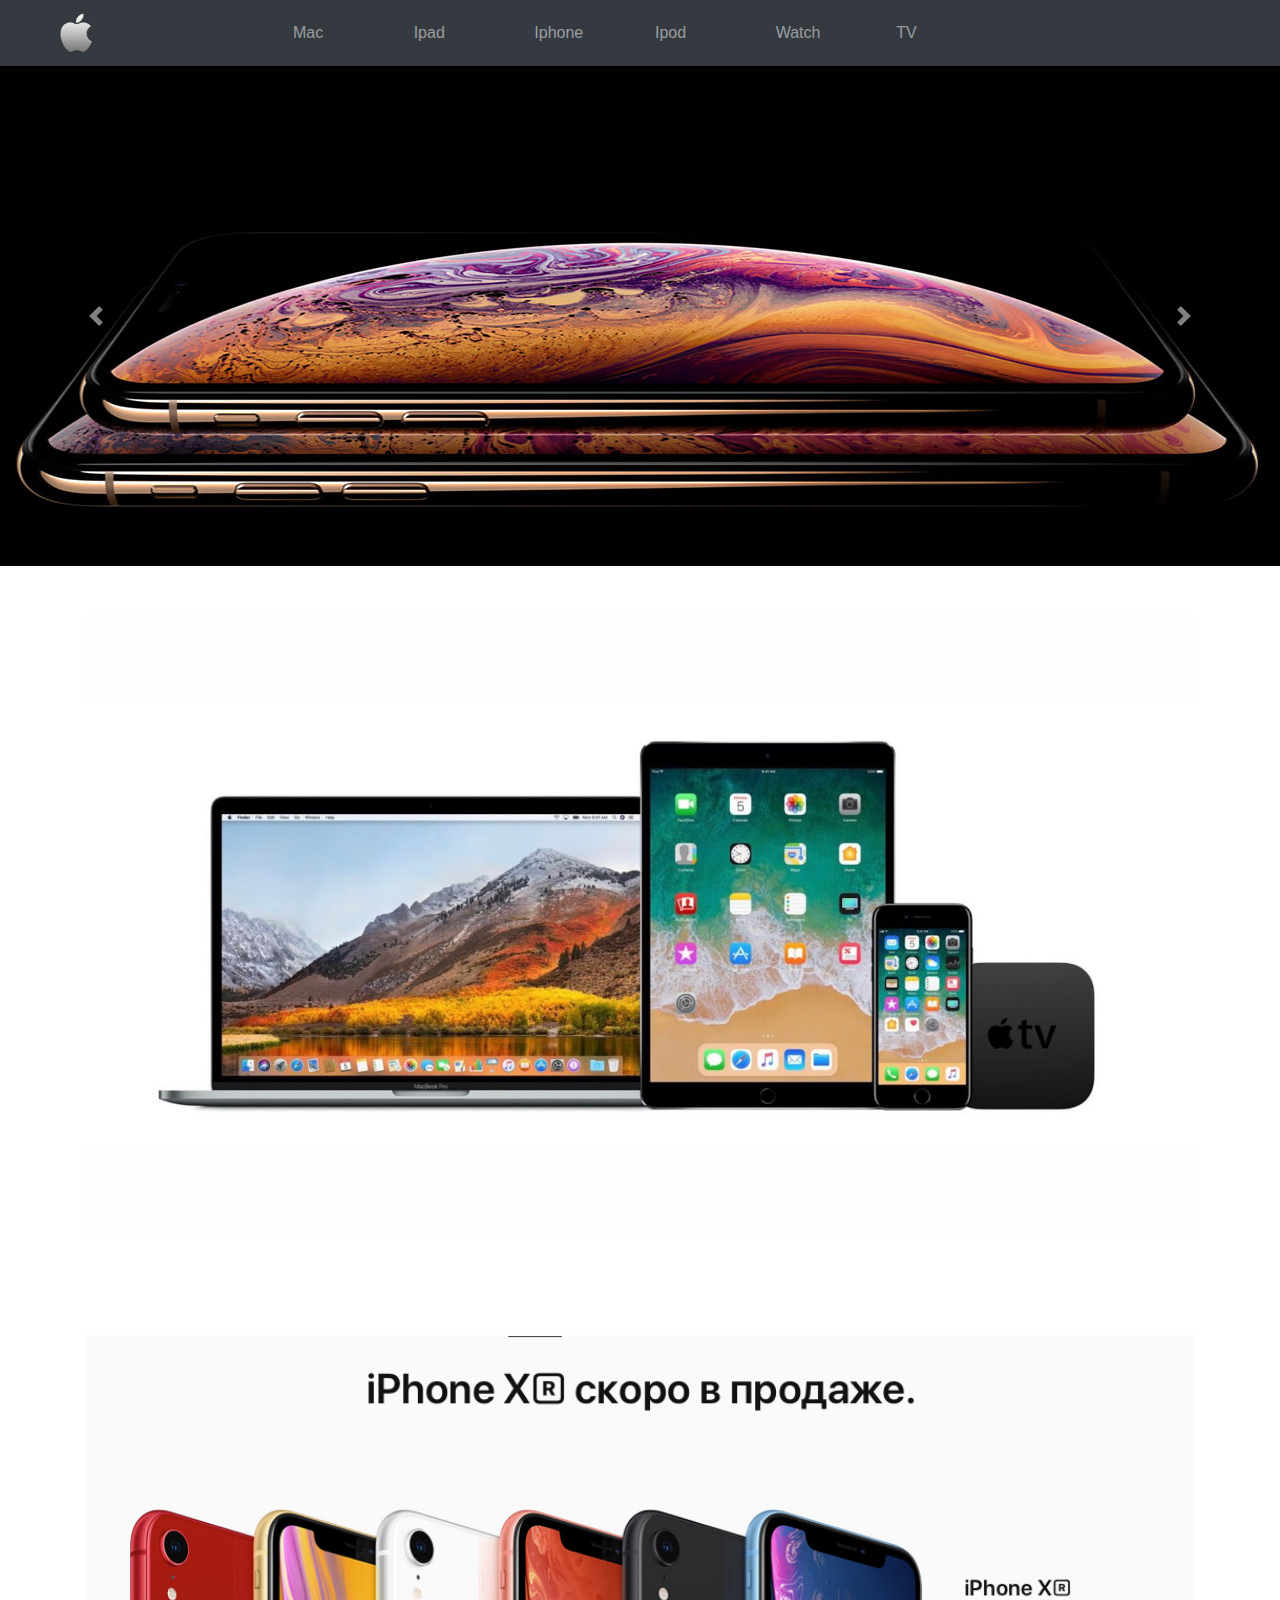
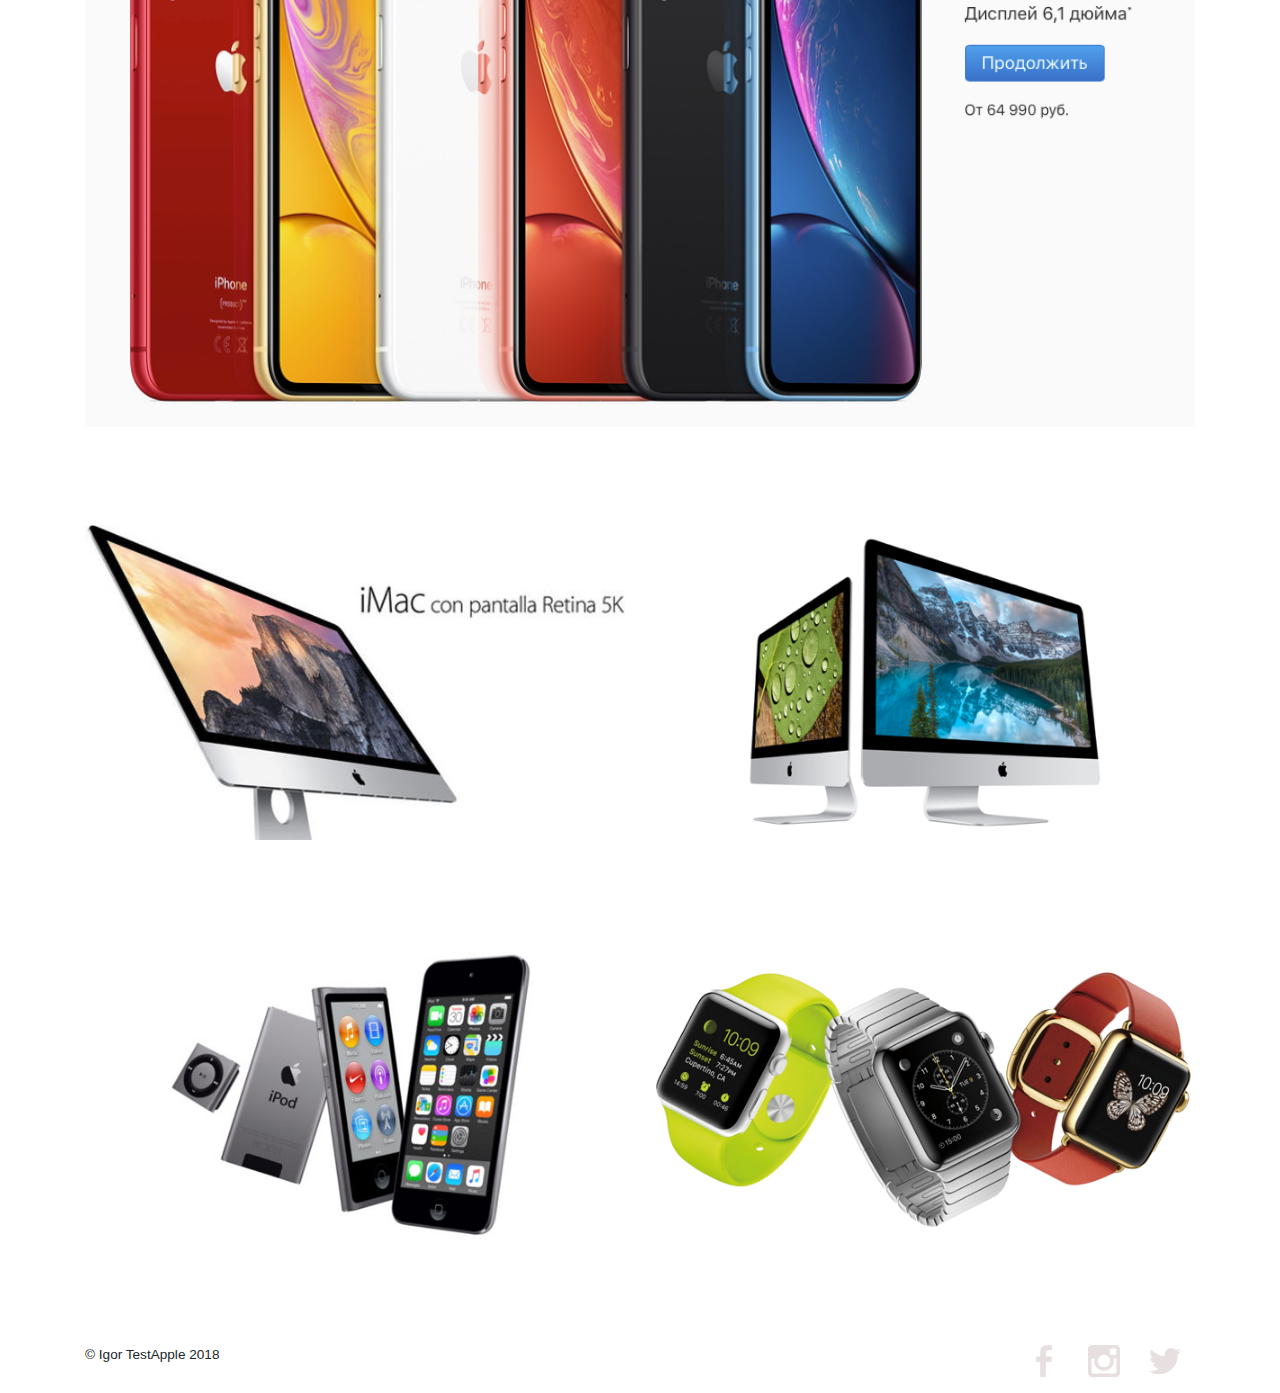
<file: index.html>
<!DOCTYPE html>
<html lang="en">
<head>
    <meta charset="UTF-8">
    <title>Title</title>
    <link rel="stylesheet" href="css/css.css">
    <!-- Latest compiled and minified CSS -->
    <link rel="stylesheet" href="https://maxcdn.bootstrapcdn.com/bootstrap/4.2.1/css/bootstrap.min.css">
    <!-- jQuery library -->
    <script src="https://ajax.googleapis.com/ajax/libs/jquery/3.3.1/jquery.min.js"></script>
    <!-- Popper JS -->
    <script src="https://cdnjs.cloudflare.com/ajax/libs/popper.js/1.14.6/umd/popper.min.js"></script>
    <!-- Latest compiled JavaScript -->
    <script src="https://maxcdn.bootstrapcdn.com/bootstrap/4.2.1/js/bootstrap.min.js"></script>
    <link rel="stylesheet" href="https://maxcdn.bootstrapcdn.com/bootstrap/4.0.0/css/bootstrap.min.css">
    <!--Animate-->
    <link rel="stylesheet" href="css/animate.min.css">


</head>
<body>
    <nav class="row navbar navbar-expand-sm bg-dark navbar-dark navv">
        <a class="col-sm-2 navbar-brand lbl"href="#"><img class="logo animated flip" alt="q" src="img/apple_logo_PNG19679.png"></a>
        <button class="navbar-toggler" type="button" data-toggle="collapse" data-target="#collapsibleNavbar">
            <span class="navbar-toggler-icon"></span>
        </button>
        <div class=" collapse navbar-collapse" id="collapsibleNavbar"><ul class="navbar-nav" >
                <li class="col-sm-3 nav-item">
                    <a class="nav-link" href="html/Mac(FlexBox).html">Mac</a>
                </li>
                <li class="col-sm-3 nav-item">
                    <a class="nav-link" href="html/Ipad(Parallax).html">Ipad</a>
                </li>
                <li class="col-sm-3 nav-item">
                    <a class="nav-link" href="html/iphone.html" target="_blank">Iphone</a>
                </li>
                <li class="col-sm-3 nav-item">
                    <a class="nav-link" href="#">Ipod</a>
                </li>
                <li class="col-sm-3 nav-item">
                    <a class="nav-link" href="#">Watch</a>
                </li>
                <li class="col-sm-3 nav-item">
                    <a class="nav-link" href="#">TV</a>
                </li>
            </ul>
        </div>
    </nav>

<!--Carousel-->
    <div id="carouselExampleControls" class="carousel slide" data-ride="carousel">
        <div class="carousel-inner">
            <div class="carousel-item active">
                <img class="d-block w-100" src="img/11carousel.jpg" alt="Первый слайд">
            </div>
            <div class="carousel-item">
                <img class="d-block w-100" src="img/1carousel.png" alt="Второй слайд">
            </div>
            <div class="carousel-item">
                <img class="d-block w-100" src="img/2carousel.png" alt="Третий слайд">
            </div>
        </div>
        <a class="carousel-control-prev" href="#carouselExampleControls" role="button" data-slide="prev">
            <span class="carousel-control-prev-icon" aria-hidden="true"></span>
            <span class="sr-only">Previous</span>
        </a>
        <a class="carousel-control-next" href="#carouselExampleControls" role="button" data-slide="next">
            <span class="carousel-control-next-icon" aria-hidden="true"></span>
            <span class="sr-only">Next</span>
        </a>
    </div>

<!--cmain-->
<section class="container">
    <div class="row ">
        <figure class="col-sm-12 img1">

            <a href="#" target="_blank" >  <img src="img/img12.jpg" alt="#"></a>

        </figure>
        <figure class="col-sm-12 ">
            <a href="html/iphone.html"><img src="img/xs12321.png"alt="w"></a>
        </figure>
        <figure class="col-sm-6 ">

            <div class="but"><a  href="#"><img src="img/60035011.jpg" alt="12"></a></div>
        </figure>
        <figure class="col-sm-6 ">
            <a  href="#"><img src="img/600350_2.png" alt="e"></a>
        </figure>
        <figure class="col-sm-6">
            <a href="#"><img src="img/600350sec.jpg"alt="w"></a>
        </figure>
        <figure class="col-sm-6 ">
            <a href="#"><img src="img/apple-watch.png"alt="w"></a>
        </figure>

    </div>

</section>
<footer class="container">
<div class="row">
<p class="col-sm-4">&copy; Igor TestApple 2018</p>
    <ul class="col-sm-8">
        <li class="col-sm-1"><img src="img/facebook.svg"></li>
        <li class="col-sm-1"><img src="img/instagram.svg"></li>
        <li class="col-sm-1"><img src="img/twitter.svg"></li>
    </ul>
</div>
</footer>
</body>
</html>
</file>
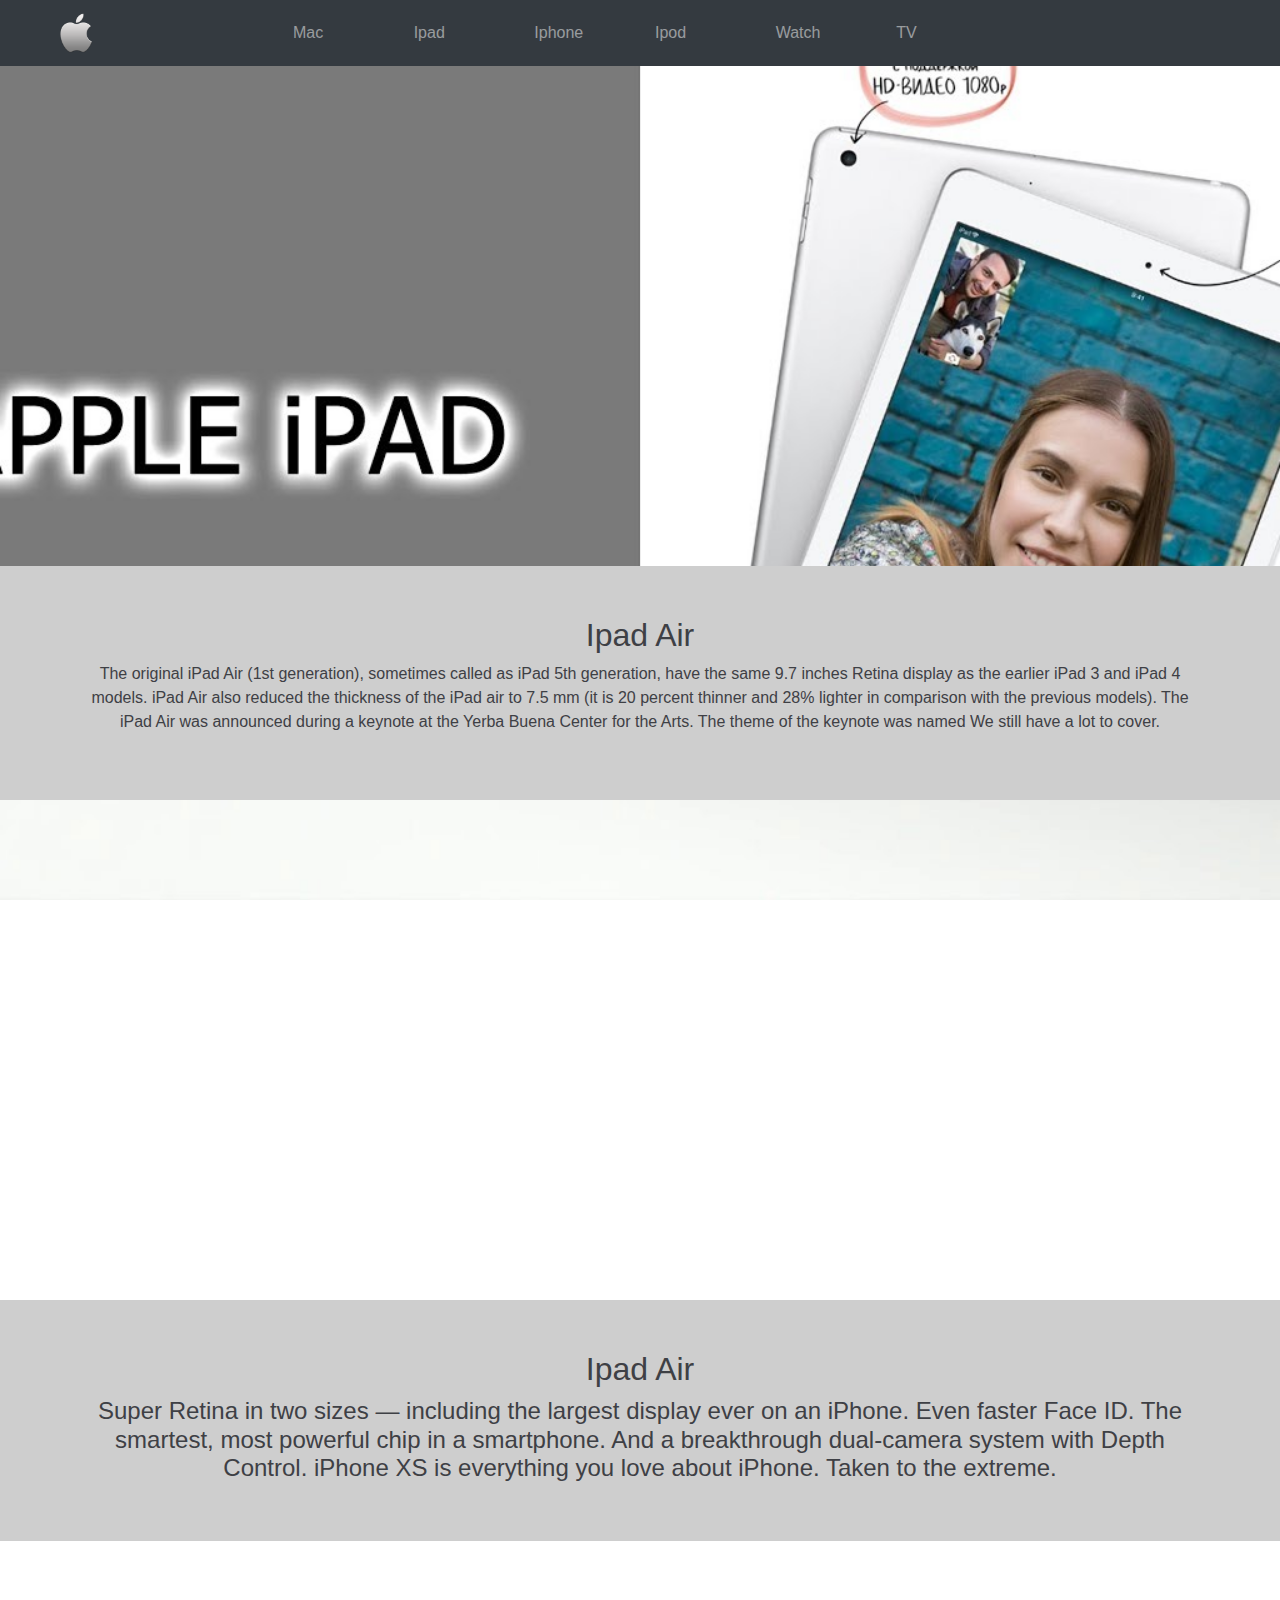
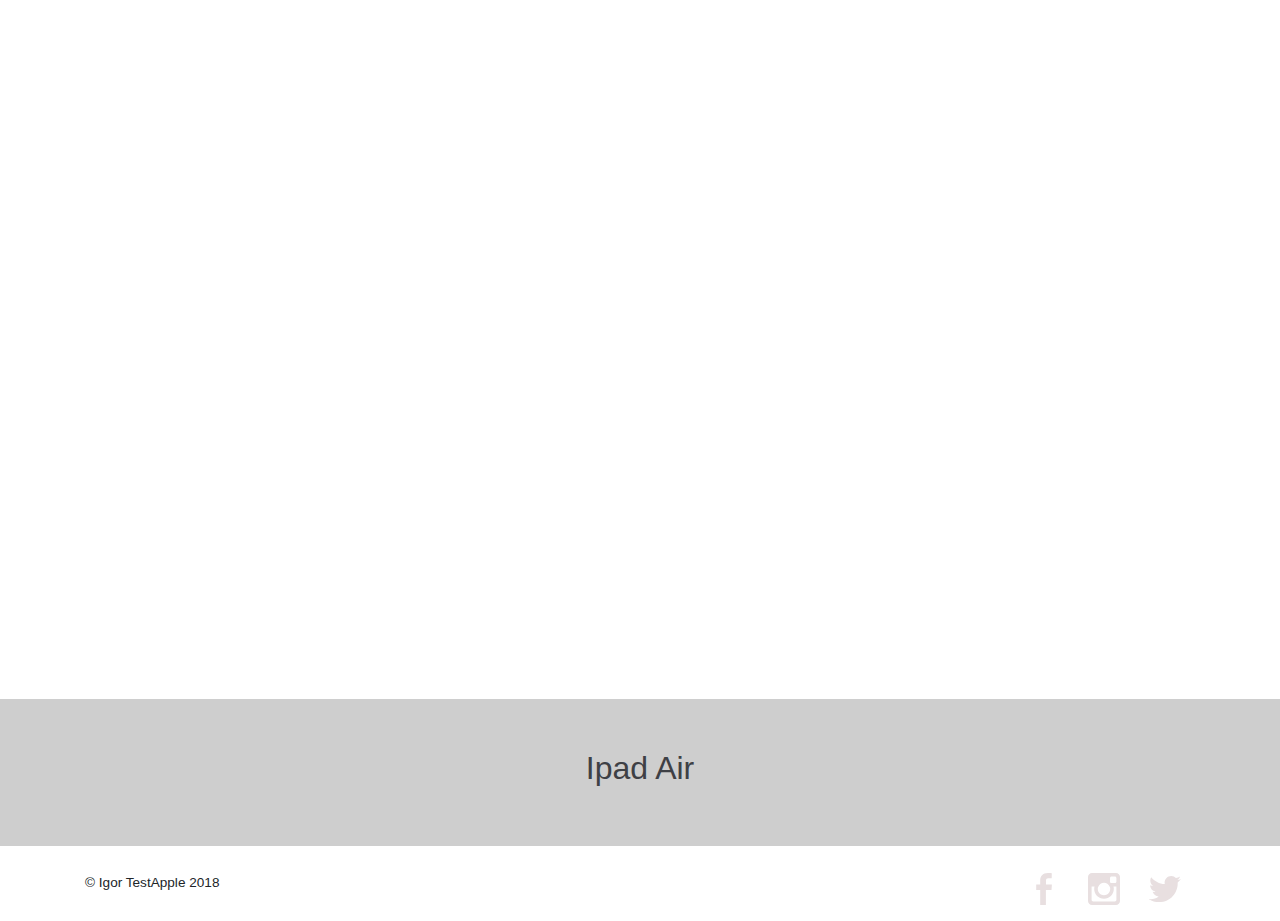
<file: html/Ipad(Parallax).html>
<!DOCTYPE html>
<html lang="en">
<head>
    <meta charset="UTF-8">
    <title>Title</title>
    <!-- Latest compiled and minified CSS -->
    <link rel="stylesheet" href="https://maxcdn.bootstrapcdn.com/bootstrap/4.2.1/css/bootstrap.min.css">
    <!-- jQuery library -->
    <script src="https://ajax.googleapis.com/ajax/libs/jquery/3.3.1/jquery.min.js"></script>
    <!-- Popper JS -->
    <script src="https://cdnjs.cloudflare.com/ajax/libs/popper.js/1.14.6/umd/popper.min.js"></script>
    <!-- Latest compiled JavaScript -->
    <script src="https://maxcdn.bootstrapcdn.com/bootstrap/4.2.1/js/bootstrap.min.js"></script>
    <link rel="stylesheet" href="https://maxcdn.bootstrapcdn.com/bootstrap/4.0.0/css/bootstrap.min.css">
    <link rel="stylesheet" href="../css/css.css">
    <link rel="stylesheet" href="../css/ipad.css">

</head>
<body>
<nav class="row navbar navbar-expand-sm bg-dark navbar-dark navv">
    <a class="col-sm-2 navbar-brand lbl"href="../index.html"><img class="logo animated flip" alt="q" src="../img/apple_logo_PNG19679.png"></a>
    <button class="navbar-toggler" type="button" data-toggle="collapse" data-target="#collapsibleNavbar">
        <span class="navbar-toggler-icon"></span>
    </button>
    <div class=" collapse navbar-collapse" id="collapsibleNavbar"><ul class="navbar-nav" >
        <li class="col-sm-3 nav-item">
            <a class="nav-link" href="../html/Mac(FlexBox).html">Mac</a>
        </li>
        <li class="col-sm-3 nav-item">
            <a class="nav-link" href="../html/Ipad(Parallax).html">Ipad</a>
        </li>
        <li class="col-sm-3 nav-item">
            <a class="nav-link" href="../html/iphone.html">Iphone</a>
        </li>
        <li class="col-sm-3 nav-item">
            <a class="nav-link" href="#">Ipod</a>
        </li>
        <li class="col-sm-3 nav-item">
            <a class="nav-link" href="#">Watch</a>
        </li>
        <li class="col-sm-3 nav-item">
            <a class="nav-link" href="#">TV</a>
        </li>
    </ul>
    </div>
</nav>


<!--parallax-->

<!--first img-->
<div class=" parallax">

</div>
<div class="iform1 ">
    <h2 class="h21">Ipad Air</h2>
    <p>
        The original iPad Air (1st generation), sometimes called as iPad 5th generation,
        have the same 9.7 inches Retina display as the earlier iPad 3 and iPad 4 models.
        iPad Air also reduced the thickness of the iPad air to 7.5 mm
        (it is 20 percent thinner and 28% lighter in comparison with the previous models).
        The iPad Air was announced during a keynote at the Yerba Buena Center for the Arts.
        The theme of the keynote was named We still have a lot to cover.
    </p>
</div>




<div class="parallax2">

</div>
<div class="iform1">
    <h2 class="h21">Ipad Air</h2>
    <h4 class="p1">Super Retina in two sizes — including the largest display ever on an iPhone. Even faster Face ID. The smartest, most powerful chip in a smartphone. And a breakthrough dual-camera system with Depth Control. iPhone XS is everything you love about iPhone. Taken to the extreme.</h4>

</div>

<div class="parallax3">

</div>

<div class="iform1">
    <h2 class="toggle" data-toggle="collapse" data-target="#demo"  >Ipad Air</h2>
    <div id="demo" class="collapse"><h1>
        The original iPad Air (1st generation)
    </h1>
        <p>
            Processor: Dual core 1.4 GHz Apple A7 and the Apple M7 motion co-processor.<br>
            Onboard RAM: 1 GB of RAM.<br>
            Storage: 16 GB, 32 GB, 64 GB, 128 GB of flash memory storage.<br>
            OS: iOS 7.0.3 (preinstalled), iOS 8 (with notable exception of “Health” functionality).<br>
            Supported by iOS 9 (lacks support for the Split View interface feature).<br> Support by the iOS 10.<br>
            Mac Support: Mac OS X 10.6.8 or later.<br>
            Windows Support: Windows XP SP2/Vista/7/8. iTunes is required to use this iPad with a Mac.<br>
            Audio Support: AAC (8 to 320 Kbps), Protected AAC (from iTunes Store), HE-AAC, MP3 (8 to 320 Kbps), MP3 VBR, Audible (formats 2, 3, 4, Audible Enhanced Audio, AAX, and AAX+), Apple Lossless, AIFF, and WAV.<br>
            Video Support: H.264 video up to 1080p, 60 frames per second, High Profile level 4.2 with AAC-LC audio up to 160 Kbps, 48kHz, stereo audio in .m4v, .mp4, and .mov file formats; MPEG-4 video up to 2.5 Mbps, 640 by 480 pixels, 30 frames per second, Simple Profile with AAC-LC audio up to 160 Kbps per channel, 48kHz, stereo audio in .m4v, .mp4, and .mov file formats; Motion JPEG (M-JPEG) up to 35 Mbps, 1280 by 720 pixels, 30 frames per second, audio in ulaw, PCM stereo audio in .avi file format.<br>
            Display: 9.7 inches 2048 x 1536 (264 ppi) LED-backlit IPS display. Touch ID fingerprint sensor.<br>
            Cameras: A rear-mounted 5 megapixel iSight camera capable of shooting still images and 1080p video.<br> A front-mounted 1.2 megapixel FaceTime HD camera capable of shooting still images and 720p video – dual-band 802.<br>
            Ports: Lightning, headphone.<br>
            Battery: Lythium polymer (32.4 whr). Up to 10 hours surfing the web on Wi-Fi, watching video, or listening to music.<br>
            Dimensions: 9.4 x 6.6 x 0.29.<br>
            Average weight: 1.0 lbs.<br>
            Colors: White and silver or black and medium colored gunmetal Space Gray.<br>
        </p>

    </div>
</div>
















<footer class="container">
    <div class="row">
        <p class="col-sm-4">&copy; Igor TestApple 2018</p>
        <ul class="col-sm-8">
            <li class="col-sm-1"><img src="../img/facebook.svg"></li>
            <li class="col-sm-1"><img src="../img/instagram.svg"></li>
            <li class="col-sm-1"><img src="../img/twitter.svg"></li>
        </ul>
    </div>
</footer>
</body>
</html>
</file>
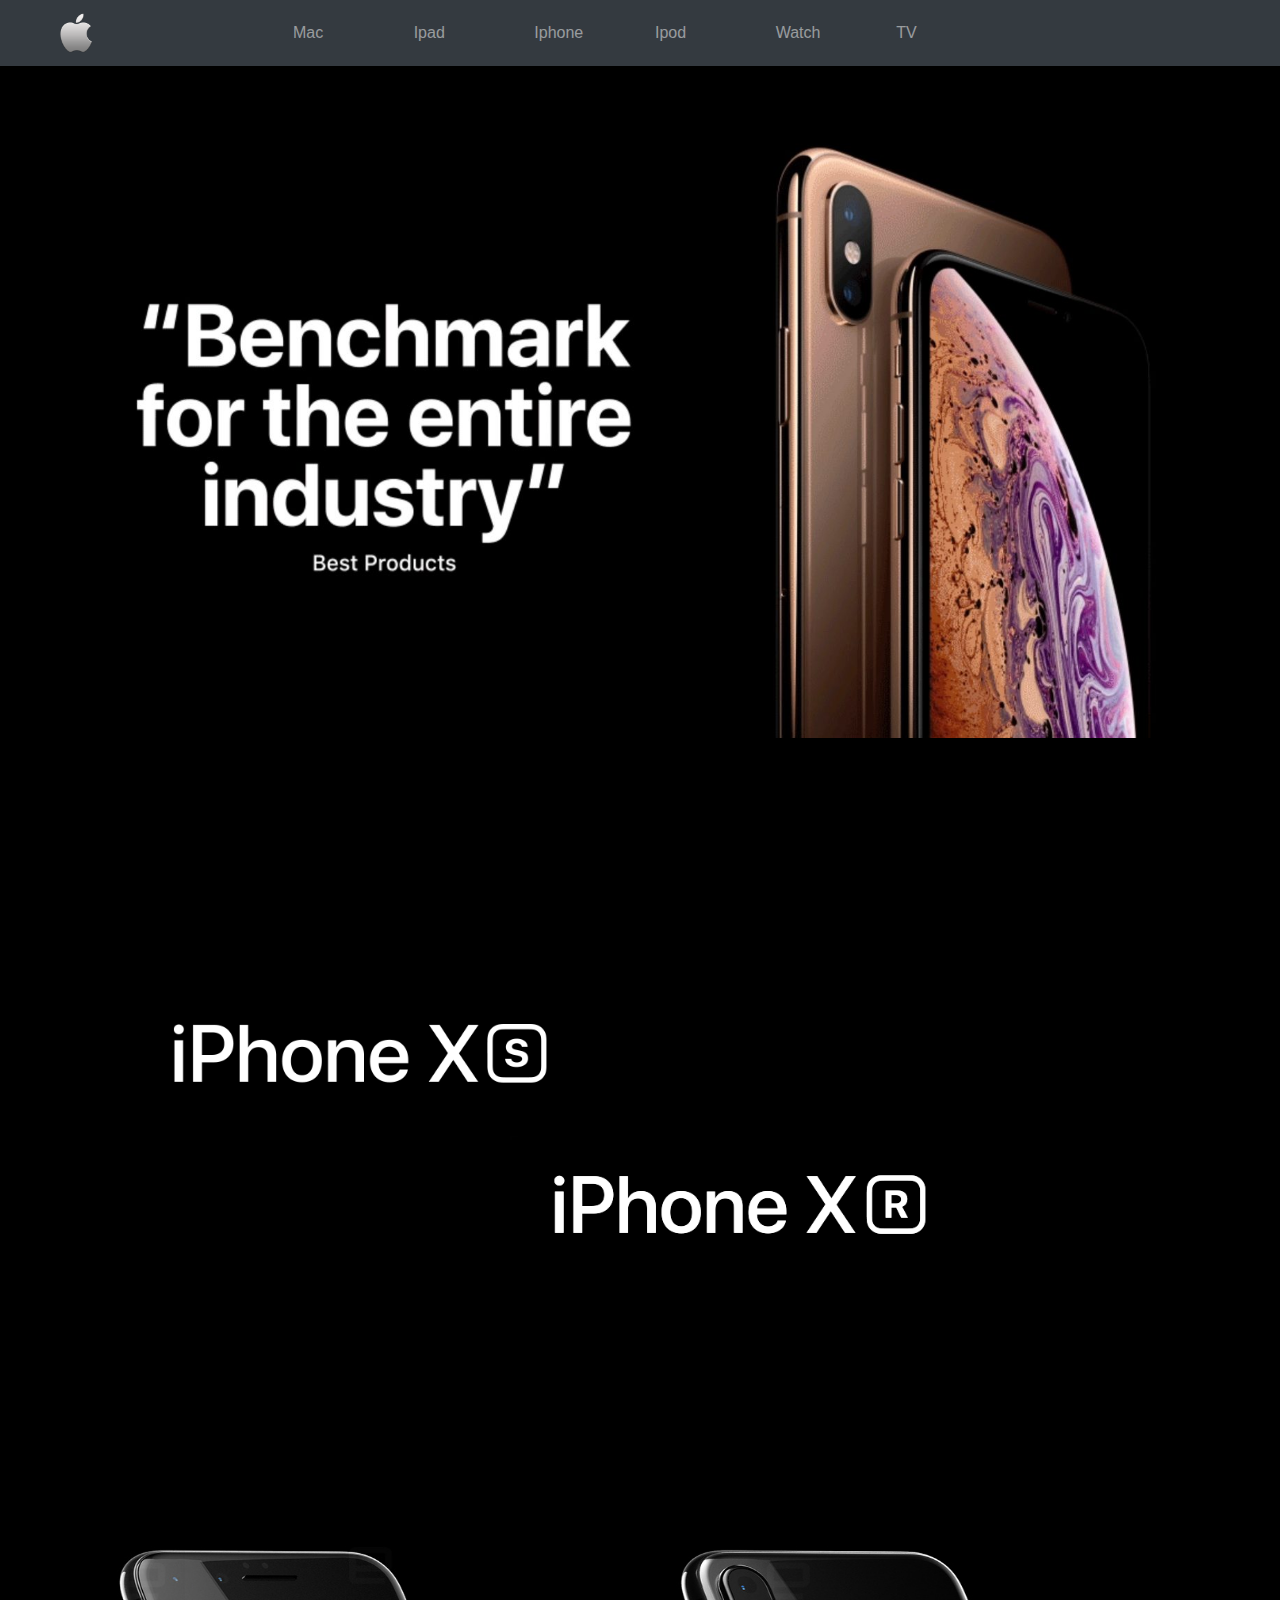
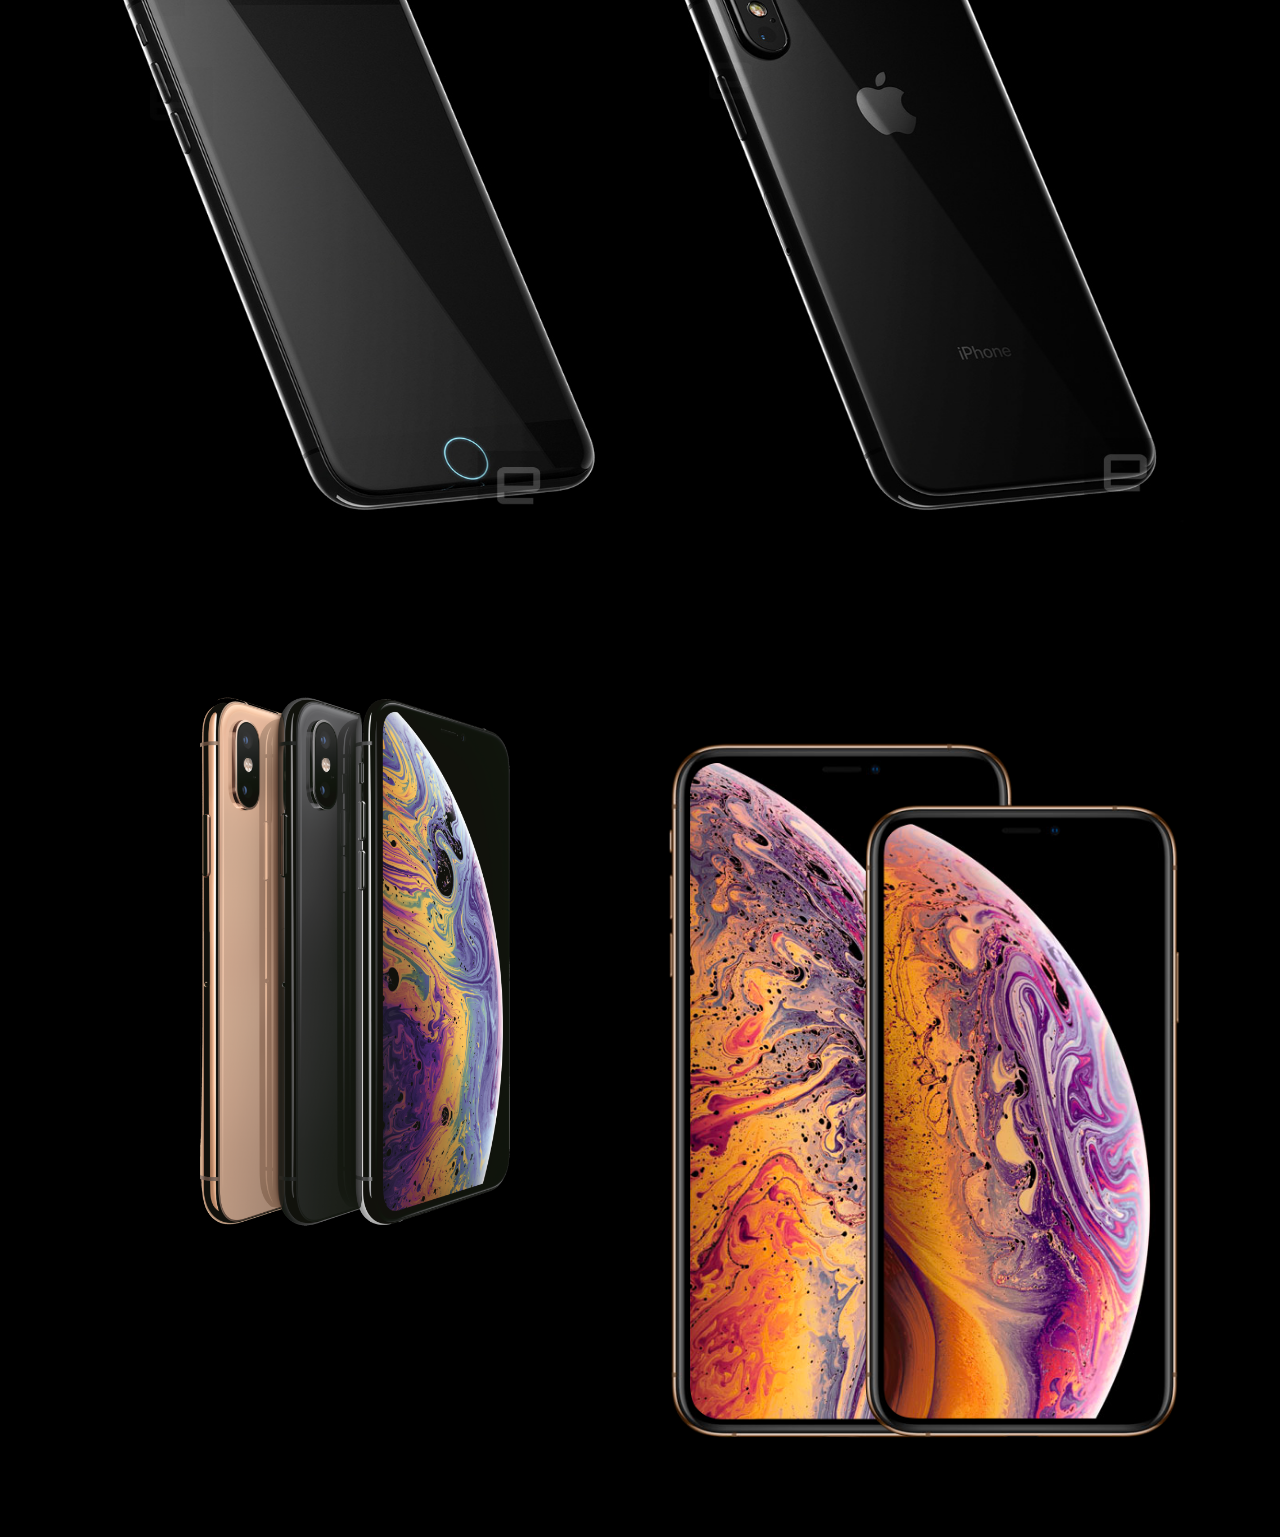
<file: html/iphone.html>
<!DOCTYPE html>
<html lang="en">
<head>
    <meta charset="UTF-8">
    <title>Title</title>
    <!-- Latest compiled and minified CSS -->
    <link rel="stylesheet" href="https://maxcdn.bootstrapcdn.com/bootstrap/4.2.1/css/bootstrap.min.css">
    <!-- jQuery library -->
    <script src="https://ajax.googleapis.com/ajax/libs/jquery/3.3.1/jquery.min.js"></script>
    <!-- Popper JS -->
    <script src="https://cdnjs.cloudflare.com/ajax/libs/popper.js/1.14.6/umd/popper.min.js"></script>
    <!-- Latest compiled JavaScript -->
    <script src="https://maxcdn.bootstrapcdn.com/bootstrap/4.2.1/js/bootstrap.min.js"></script>
    <link rel="stylesheet" href="https://maxcdn.bootstrapcdn.com/bootstrap/4.0.0/css/bootstrap.min.css">
    <link rel="stylesheet" href="../css/css.css">
    <link rel="stylesheet" href="../css/iphone.css">
    <!--Animate-->

</head>
<body>
<nav class="row navbar navbar-expand-sm bg-dark navbar-dark navv">
    <a class="col-sm-2 navbar-brand lbl"href="../index.html"><img class="logo animated flip" alt="q" src="../img/apple_logo_PNG19679.png"></a>
    <button class="navbar-toggler" type="button" data-toggle="collapse" data-target="#collapsibleNavbar">
        <span class="navbar-toggler-icon"></span>
    </button>
    <div class=" collapse navbar-collapse" id="collapsibleNavbar"><ul class="navbar-nav" >
        <li class="col-sm-3 nav-item">
            <a class="nav-link" href="../html/Mac(FlexBox).html">Mac</a>
        </li>
        <li class="col-sm-3 nav-item">
            <a class="nav-link" href="../html/Ipad(Parallax).html">Ipad</a>
        </li>
        <li class="col-sm-3 nav-item">
            <a class="nav-link" href="../html/iphone.html">Iphone</a>
        </li>
        <li class="col-sm-3 nav-item">
            <a class="nav-link" href="#">Ipod</a>
        </li>
        <li class="col-sm-3 nav-item">
            <a class="nav-link" href="#">Watch</a>
        </li>
        <li class="col-sm-3 nav-item">
            <a class="nav-link" href="#">TV</a>
        </li>
    </ul>
    </div>
</nav>


<!--main-->
<section class="container">
    <div class="row ">
        <figure class="col-sm-12 ">
            <img class="firstimg1" data-toggle="collapse" data-target="#demo"   src="../img/xsss.jpeg"alt="aaa">
            <div id="demo" class="collapse"><h1 class="h2">
                iPhone XS and iPhone XS Max (stylized as iPhone Xs and iPhone Xs Max, Roman numeral "X" pronounced "ten")
            </h1>
                <h4 class="p1">Super Retina in two sizes — including the largest display ever on an iPhone. Even faster Face ID. The smartest, most powerful chip in a smartphone. And a breakthrough dual-camera system with Depth Control. iPhone XS is everything you love about iPhone. Taken to the extreme.</h4>
                <h6 class="p1">Up to
                    50% faster
                    graphics performance4<br>
                    Up to
                    15% faster
                    performance cores4<br>
                    Up to
                    50% lower
                    power usage in efficiency cores4<br>
                    8-core
                    Neural Engine<br>
                    Enhanced
                    Image Signal Processor<br>
                    Advanced<br>
                    Performance Controller</h6>
            </div>
        </figure>
        <figure class="col-sm-12 firstimg">
           <img src="../img/xsxr.png"alt="w">
        </figure>
        <figure class="col-sm-12">
            <img data-toggle="collapse" data-target="#demo2"  class="firstimg" src="../img/xs7.jpg"alt="a">
            <div id="demo2" class="collapse"><h2 class="h2">iPhone Xs
                iPhone XS
                5.8-inch display**
                Select iPhone Xs iPhone XS 5.8-inch display**
                From $49.91/mo. with the
                iPhone Upgrade Program.1
                Or pay now from <h1>$999</h1>.</h2></div>
        </figure>
        <figure class="col-sm-6 fig2">
            <a  href="#" target="_blank"><img class="firstimg2" src="../img/xspng1.png"alt="a"> </a>
        </figure>
        <figure class="col-sm-6 fig2">
            <a  href="#" target="_blank"><img class="firstimg2" src="../img/xr1.png"alt="a"> </a>
        </figure>
    </div>

</section>




</body>
</html>
</file>
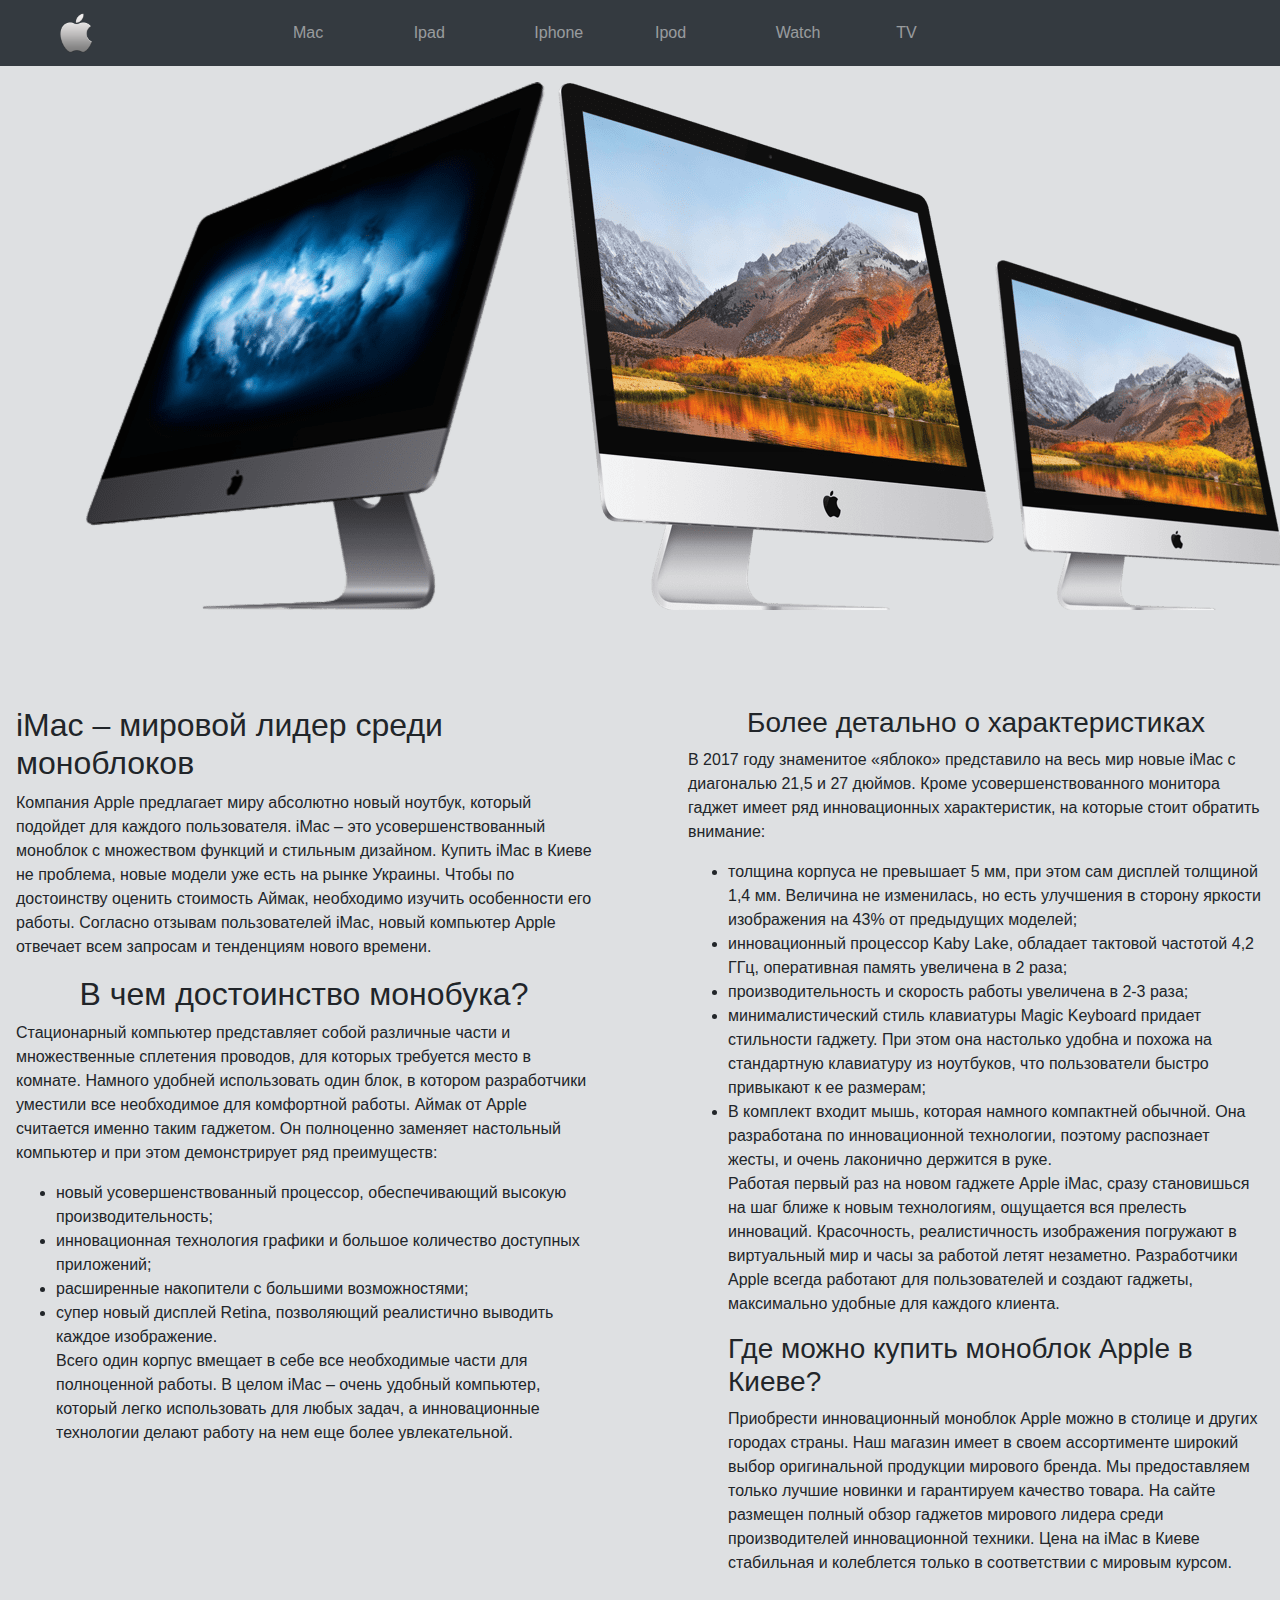
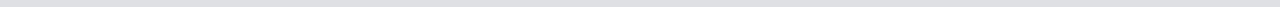
<file: html/Mac(FlexBox).html>
<!DOCTYPE html>
<html lang="en">
<head>
    <meta charset="UTF-8">
    <title>Title</title>
    <link rel="stylesheet" href="../css/css.css">
    <!-- Latest compiled and minified CSS -->
    <link rel="stylesheet" href="https://maxcdn.bootstrapcdn.com/bootstrap/4.2.1/css/bootstrap.min.css">
    <!-- jQuery library -->
    <script src="https://ajax.googleapis.com/ajax/libs/jquery/3.3.1/jquery.min.js"></script>
    <!-- Popper JS -->
    <script src="https://cdnjs.cloudflare.com/ajax/libs/popper.js/1.14.6/umd/popper.min.js"></script>
    <!-- Latest compiled JavaScript -->
    <script src="https://maxcdn.bootstrapcdn.com/bootstrap/4.2.1/js/bootstrap.min.js"></script>
    <link rel="stylesheet" href="https://maxcdn.bootstrapcdn.com/bootstrap/4.0.0/css/bootstrap.min.css">
    <link rel="stylesheet" href="../css/mac.css">
    <!--Animate-->

</head>
<body>
<nav class="row navbar navbar-expand-sm bg-dark navbar-dark navv">
    <a class="col-sm-2 navbar-brand lbl" href="../index.html"><img class="logo animated flip" alt="q" src="../img/apple_logo_PNG19679.png"></a>
    <button class="navbar-toggler" type="button" data-toggle="collapse" data-target="#collapsibleNavbar">
        <span class="navbar-toggler-icon"></span>
    </button>
    <div class=" collapse navbar-collapse" id="collapsibleNavbar"><ul class="navbar-nav" >
        <li class="col-sm-3 nav-item">
            <a class="nav-link" href="#">Mac</a>
        </li>
        <li class="col-sm-3 nav-item">
            <a class="nav-link" href="../html/Ipad(Parallax).html">Ipad</a>
        </li>
        <li class="col-sm-3 nav-item">
            <a class="nav-link" href="../html/iphone.html" target="_blank">Iphone</a>
        </li>
        <li class="col-sm-3 nav-item">
            <a class="nav-link" href="#">Ipod</a>
        </li>
        <li class="col-sm-3 nav-item">
            <a class="nav-link" href="#">Watch</a>
        </li>
        <li class="col-sm-3 nav-item">
            <a class="nav-link" href="#">TV</a>
        </li>
    </ul>
    </div>
</nav>

<!--Carousel-->

<div class="container">
<div class="row ">
    <figure class="col-sm-12 img1">

        <a href="#" target="_blank" >  <img src="../img/imac4.png" alt="#"></a>

    </figure>
</div>


<div id="first">
    <h2>iMac – мировой лидер среди моноблоков</h2>
    <p>Компания Apple предлагает миру абсолютно новый ноутбук, который подойдет для каждого пользователя. iMac – это усовершенствованный моноблок с множеством функций и стильным дизайном. Купить iMac в Киеве не проблема, новые модели уже есть на рынке Украины. Чтобы по достоинству оценить стоимость Аймак, необходимо изучить особенности его работы. Согласно отзывам пользователей iMac, новый компьютер Apple отвечает всем запросам и тенденциям нового времени.</p>
    <h2>В чем достоинство монобука?</h2>
    <p>Стационарный компьютер представляет собой различные части и множественные сплетения проводов, для которых требуется место в комнате. Намного удобней использовать один блок, в котором разработчики уместили все необходимое для комфортной работы. Аймак от Apple считается именно таким гаджетом. Он полноценно заменяет настольный компьютер и при этом демонстрирует ряд преимуществ:
    </p>
    <ul>
        <li>новый усовершенствованный процессор, обеспечивающий высокую производительность;</li>
        <li>инновационная технология графики и большое количество доступных приложений;</li>
        <li>расширенные накопители с большими возможностями;</li>
        <li>супер новый дисплей Retina, позволяющий реалистично выводить каждое изображение. </li>
        <p>Всего один корпус вмещает в себе все необходимые части для полноценной работы. В целом iMac – очень удобный компьютер, который легко использовать для любых задач, а инновационные технологии делают работу на нем еще более увлекательной.</p>
    </ul>
</div>

<div id="second">
    <h3>Более детально о характеристиках</h3>
    <p>В 2017 году знаменитое «яблоко» представило на весь мир новые iMac с диагональю 21,5 и 27 дюймов. Кроме усовершенствованного монитора гаджет имеет ряд инновационных характеристик, на которые стоит обратить внимание:</p>
    <ul>
        <li>толщина корпуса не превышает 5 мм, при этом сам дисплей толщиной 1,4 мм. Величина не изменилась, но есть улучшения в сторону яркости изображения на 43% от предыдущих моделей;</li>
        <li>инновационный процессор Kaby Lake, обладает тактовой частотой 4,2 ГГц, оперативная память увеличена в 2 раза;</li>
        <li>производительность и скорость работы увеличена в 2-3 раза;</li>
        <li>минималистический стиль клавиатуры Magic Keyboard придает стильности гаджету. При этом она настолько удобна и похожа на стандартную клавиатуру из ноутбуков, что пользователи быстро привыкают к ее размерам;</li>
        <li>В комплект входит мышь, которая намного компактней обычной. Она разработана по инновационной технологии, поэтому распознает жесты, и очень лаконично держится в руке.</li>
        <p>Работая первый раз на новом гаджете Apple iMac, сразу становишься на шаг ближе к новым технологиям, ощущается вся прелесть инноваций. Красочность, реалистичность изображения погружают в виртуальный мир и часы за работой летят незаметно.  Разработчики Apple всегда работают для пользователей и создают гаджеты, максимально удобные для каждого клиента.</p>

        <h3>Где можно купить моноблок Apple в Киеве?</h3>
        <p>Приобрести инновационный моноблок Apple можно в столице и других городах страны. Наш магазин имеет в своем ассортименте широкий выбор оригинальной продукции мирового бренда. Мы предоставляем только лучшие новинки и гарантируем качество товара. На сайте размещен полный обзор гаджетов мирового лидера среди производителей инновационной техники. Цена на iMac в Киеве стабильная и колеблется только в соответствии с мировым курсом.</p>
    </ul>
</div>

</div>






















<!--
<div class="contex flex center wrap">
    <div class="wrapper flex space-between border wrap-3 block-1">
        <div class="col-1 width-1">
        <div class="text-5">
            <h2>iMac – мировой лидер среди моноблоков</h2>
            <p>Компания Apple предлагает миру абсолютно новый ноутбук, который подойдет для каждого пользователя. iMac – это усовершенствованный моноблок с множеством функций и стильным дизайном. Купить iMac в Киеве не проблема, новые модели уже есть на рынке Украины. Чтобы по достоинству оценить стоимость Аймак, необходимо изучить особенности его работы. Согласно отзывам пользователей iMac, новый компьютер Apple отвечает всем запросам и тенденциям нового времени.</p>
        <h2>В чем достоинство монобука?</h2>
            <p>Стационарный компьютер представляет собой различные части и множественные сплетения проводов, для которых требуется место в комнате. Намного удобней использовать один блок, в котором разработчики уместили все необходимое для комфортной работы. Аймак от Apple считается именно таким гаджетом. Он полноценно заменяет настольный компьютер и при этом демонстрирует ряд преимуществ:
               </p>
            <ul>
                <li>новый усовершенствованный процессор, обеспечивающий высокую производительность;</li>
                <li>инновационная технология графики и большое количество доступных приложений;</li>
                <li>расширенные накопители с большими возможностями;</li>
                <li>супер новый дисплей Retina, позволяющий реалистично выводить каждое изображение. </li>
            <p>Всего один корпус вмещает в себе все необходимые части для полноценной работы. В целом iMac – очень удобный компьютер, который легко использовать для любых задач, а инновационные технологии делают работу на нем еще более увлекательной.</p>
            </ul>
            <h3>Более детально о характеристиках</h3>
            <p>В 2017 году знаменитое «яблоко» представило на весь мир новые iMac с диагональю 21,5 и 27 дюймов. Кроме усовершенствованного монитора гаджет имеет ряд инновационных характеристик, на которые стоит обратить внимание:</p>
<ul>
    <li>толщина корпуса не превышает 5 мм, при этом сам дисплей толщиной 1,4 мм. Величина не изменилась, но есть улучшения в сторону яркости изображения на 43% от предыдущих моделей;</li>
    <li>инновационный процессор Kaby Lake, обладает тактовой частотой 4,2 ГГц, оперативная память увеличена в 2 раза;</li>
    <li>производительность и скорость работы увеличена в 2-3 раза;</li>
    <li>минималистический стиль клавиатуры Magic Keyboard придает стильности гаджету. При этом она настолько удобна и похожа на стандартную клавиатуру из ноутбуков, что пользователи быстро привыкают к ее размерам;</li>
    <li>В комплект входит мышь, которая намного компактней обычной. Она разработана по инновационной технологии, поэтому распознает жесты, и очень лаконично держится в руке.</li>
<p>Работая первый раз на новом гаджете Apple iMac, сразу становишься на шаг ближе к новым технологиям, ощущается вся прелесть инноваций. Красочность, реалистичность изображения погружают в виртуальный мир и часы за работой летят незаметно.  Разработчики Apple всегда работают для пользователей и создают гаджеты, максимально удобные для каждого клиента.</p>
    <h3>Где можно купить моноблок Apple в Киеве?</h3>
<p>Приобрести инновационный моноблок Apple можно в столице и других городах страны. Наш магазин имеет в своем ассортименте широкий выбор оригинальной продукции мирового бренда. Мы предоставляем только лучшие новинки и гарантируем качество товара. На сайте размещен полный обзор гаджетов мирового лидера среди производителей инновационной техники. Цена на iMac в Киеве стабильная и колеблется только в соответствии с мировым курсом.</p>
</ul>


        </div>
        </div>
    </div>
</div>
-->




</body>
</html>
</file>
<file: css/css.css>
body{
    width: 100%;
    height: 100%;
}

.logo{
    width: 2em;
    height: 2em;

}



.carousel-inner img {
    width: 100%;
    height: 500px;

}
.lbl{
    margin-left: 2em;
}


section .row img{
    margin: 0 0 3.1em;
    width: 100%;
    margin-top: 2em;

}
.img1{
    padding-top: 1em;
}
.second{
   margin-top: 5em;

}

/*foooter*/
footer{
    font-size: 0.85em;

    width: 100%;
    padding-top: 2em;

}
footer ul{
    display: flex;
    justify-content: flex-end;
    list-style: none;

}

footer li img{
    width: 32px;
    height: 32px;
}
footer img:hover{
    background-color: rgba(62, 64, 69, 0.19);
    border-radius: 20px;
}
.container{
    width: 100%;
}
</file>
<file: css/ipad.css>
body, html{
    height: 100%;
}

/*картинка */

.parallax{
    background-image: url("../img/ipadlink.jpg");
   height: 500px;


    /*parallax scrolling*/
    background-attachment: fixed;
    background-position: center;
    background-repeat:no-repeat ;
    background-size: cover;

}
/*1*/
.iform1{
    color: #3e4045;
    background-color: rgba(182, 182, 182, 0.67);
    text-align: center;
    padding: 50px 80px;

}
.h21{
    text-align: center;
}
/*2*/
.parallax2{
    background-image: url("../img/ipad7.jpg");
    height: 500px;



    /*parallax scrolling*/
    background-attachment: fixed;
    background-position: center;
    background-repeat:no-repeat ;
    background-size: cover;
}


/*3*/

.parallax3{
 height: 758px;

    background-image: url("../img/ipad10.png");



    /*parallax scrolling*/
    background-attachment: fixed;
    background-position: center;
    background-repeat:no-repeat ;
    background-size: cover;
}

.toggle{
    cursor: pointer;
}





/*foooter*/
footer{
    font-size: 0.85em;

    width: 100%;
    padding-top: 2em;

}
footer ul{
    display: flex;
    justify-content: flex-end;
    list-style: none;

}

footer li img{
    width: 32px;
    height: 32px;
}
footer img:hover{
    background-color: rgba(62, 64, 69, 0.19);
    border-radius: 20px;
}
</file>
<file: css/iphone.css>
body{
    background-color: #000000;
}
.fig2{
    margin-top: 2em;
}
.firstimg{
   padding-top: 2em;
width: 50em;
    height: 40em;
}
.firstimg1{

    width: 50em;
    height: 40em;
}
.firstimg2{
    padding-top: 2em;
}
.h2{
    text-align: center;
    color: white;
}
.p1{
    color: white;
}
</file>
<file: css/mac.css>
body{
    background-color: rgba(161, 166, 172, 0.35);
}

#first{
    display: flex;
    flex-direction: row;
    flex-wrap: wrap;
    justify-content: center;
    align-items: baseline;
    align-content: space-between;
    width: 45%;
    left: 0;
    margin: 5em 1em;
    position: absolute;



}
#second{
    display: flex;
    flex-direction: row;
    flex-wrap: wrap;
    justify-content: center;
    align-items: baseline;
    align-content: space-between;
    width: 45%;
    right: 0;
    position: absolute;
    margin: 5em 1em;

}
























/*
body{
    line-height: 1;
    color: black;
}


.flex.center{
    justify-content: center;
}
.contex{
    border-top: 2px solid rgba(151,151,151,.4);
}
.flex{
    display: flex;
}
div{
    margin: 0;
    padding: 0;
    border: 0;
    outline: 0;
    font-weight: inherit;
    font-style: inherit;
    font-size: 100%;
    font-family: inherit;
    vertical-align: baseline;
}
*{
    box-sizing: border-box;
}
.contex.wrapper{
    margin: 60px 0;
}
.wrapper{
    padding: 0 15px;
}
.width-1{
    column-count: 1;
    column-gap: 0;
}
.col-1{
    position: relative;
    width: 100%;
}
.text-5{
    font-size: 14px;
    font-weight: 400;
    font-style: normal;
    font-stretch: normal;
    line-height: 1.57;
    letter-spacing: normal;
    text-align: left;
    color: #bebec3;
}
*/
</file>
